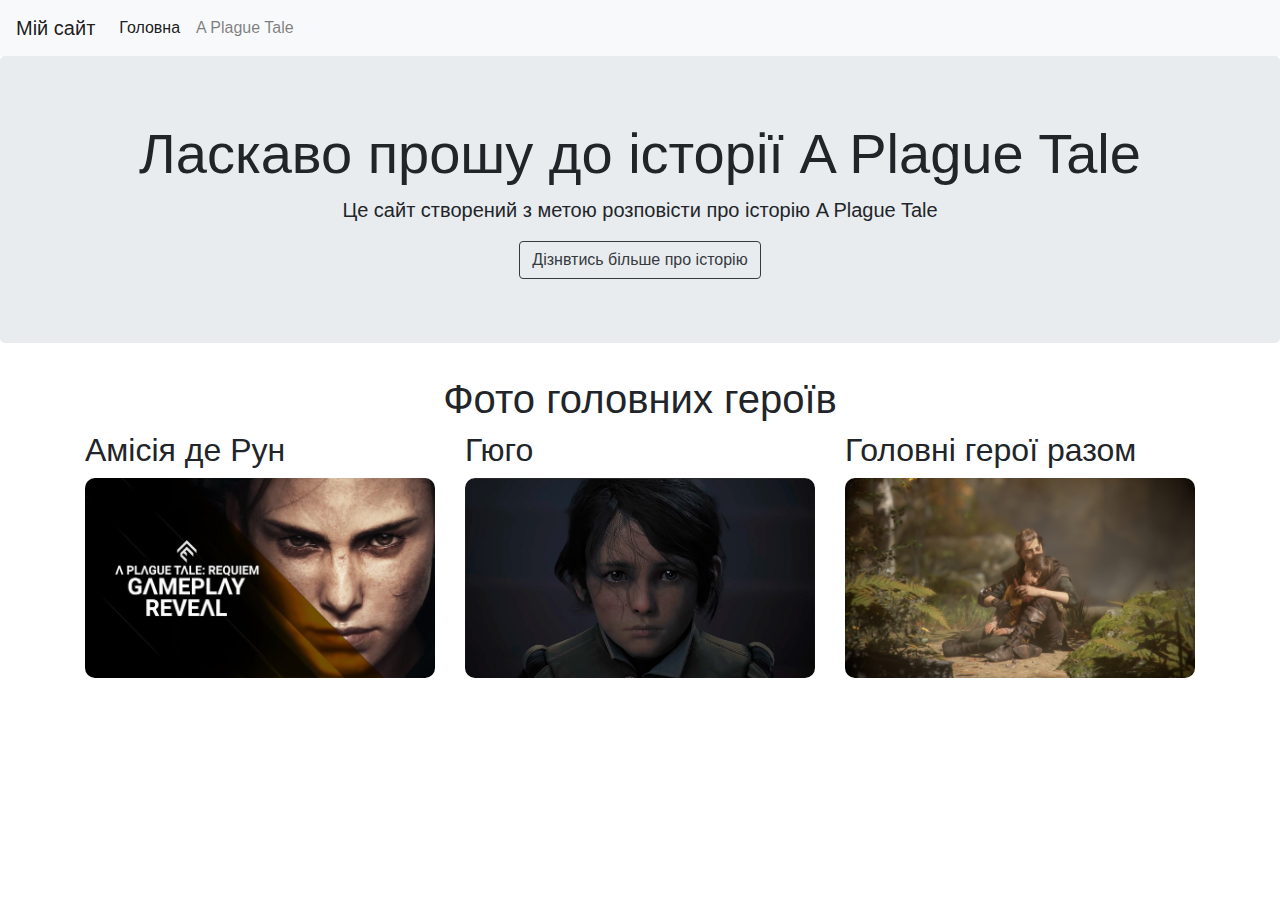
<file: index.html>
<!DOCTYPE html>
<html lang="en">
<head>
  <meta charset="UTF-8">
  <meta name="viewport" content="width=device-width, initial-scale=1.0">
  <title>Мій сайт-візитка</title>
  <link rel="stylesheet" href="https://stackpath.bootstrapcdn.com/bootstrap/4.5.0/css/bootstrap.min.css">
<style>
  .cat{
    width: 100%;
    height: 200px;
    border-radius: 10px;
  }
</style>
</head>
<body>
  <header>
    <nav class="navbar navbar-expand-lg navbar-light bg-light">
      <a class="navbar-brand" href="#">Мій сайт</a>
      <button class="navbar-toggler" type="button" data-toggle="collapse" data-target="#navbarNav" aria-controls="navbarNav" aria-expanded="false" aria-label="Toggle navigation">
        <span class="navbar-toggler-icon"></span>
      </button>
      <div class="collapse navbar-collapse" id="navbarNav">
        <ul class="navbar-nav">
          <li class="nav-item active">
            <a class="nav-link" href="index.html">Головна</a>
          </li>
          <li class="nav-item">
            <a class="nav-link" href="aboutme.html">A Plague Tale</a>
          </li>
          <!-- <li class="nav-item">
            <a class="nav-link" href="/contact.html">Контакти</a>
          </li> -->
        </ul>
      </div>
    </nav>
  </header>

  <main role="main">
    <section class="jumbotron text-center">
      <div class="container">
        <h1 class="display-4">Ласкаво прошу до історії A Plague Tale</h1>
        <p class="lead">Це сайт створений з метою розповісти про історію A Plague Tale</p>
        <a href="aboutme.html" class="btn btn-outline-dark">Дізнвтись більше про історію</a>
      </div>
    </section>

    <div class="container">
      <h1 class="display-5 text-center">Фото головних героїв</h1>

      <div class="row">
        <div class="col-md-4">
          <h2>Амісія де Рун</h2>
          <img class="cat" src="img/amisia.jpg">
        </div>
        <div class="col-md-4">
          <h2>Гюго</h2>
          <img class="cat" src="img/gugo.jpg">
        </div>
        <div class="col-md-4">
          <h2>Головні герої разом</h2>
          <img class="cat" src="img/2.jpg">
        </div>
      </div>
    </div>
  </main>

  <script src="https://code.jquery.com/jquery-3.5.1.slim.min.js"></script>
  <script src="https://cdn.jsdelivr.net/npm/@popperjs/core@2.5.4/dist/umd/popper.min.js"></script>
  <script src="https://stackpath.bootstrapcdn.com/bootstrap/4.5.0/js/bootstrap.min.js"></script>
</body>
</html>
</file>
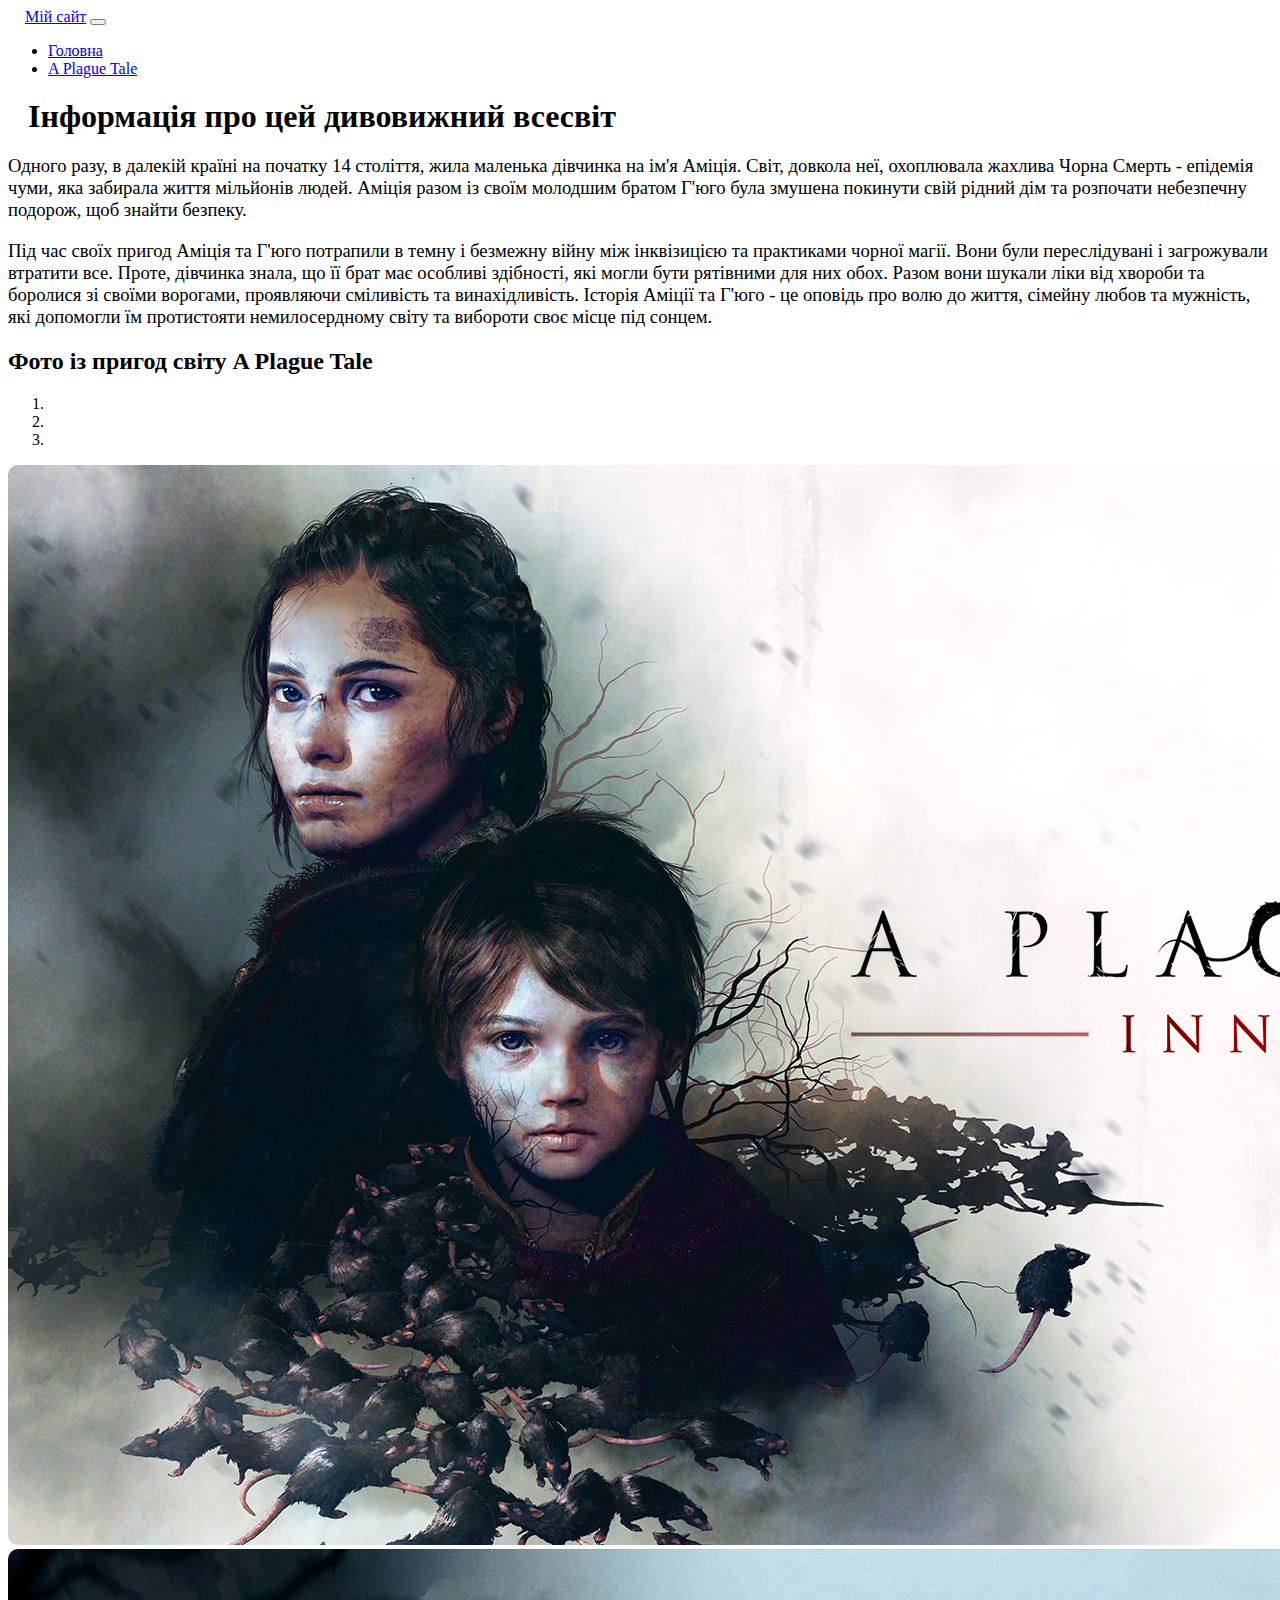
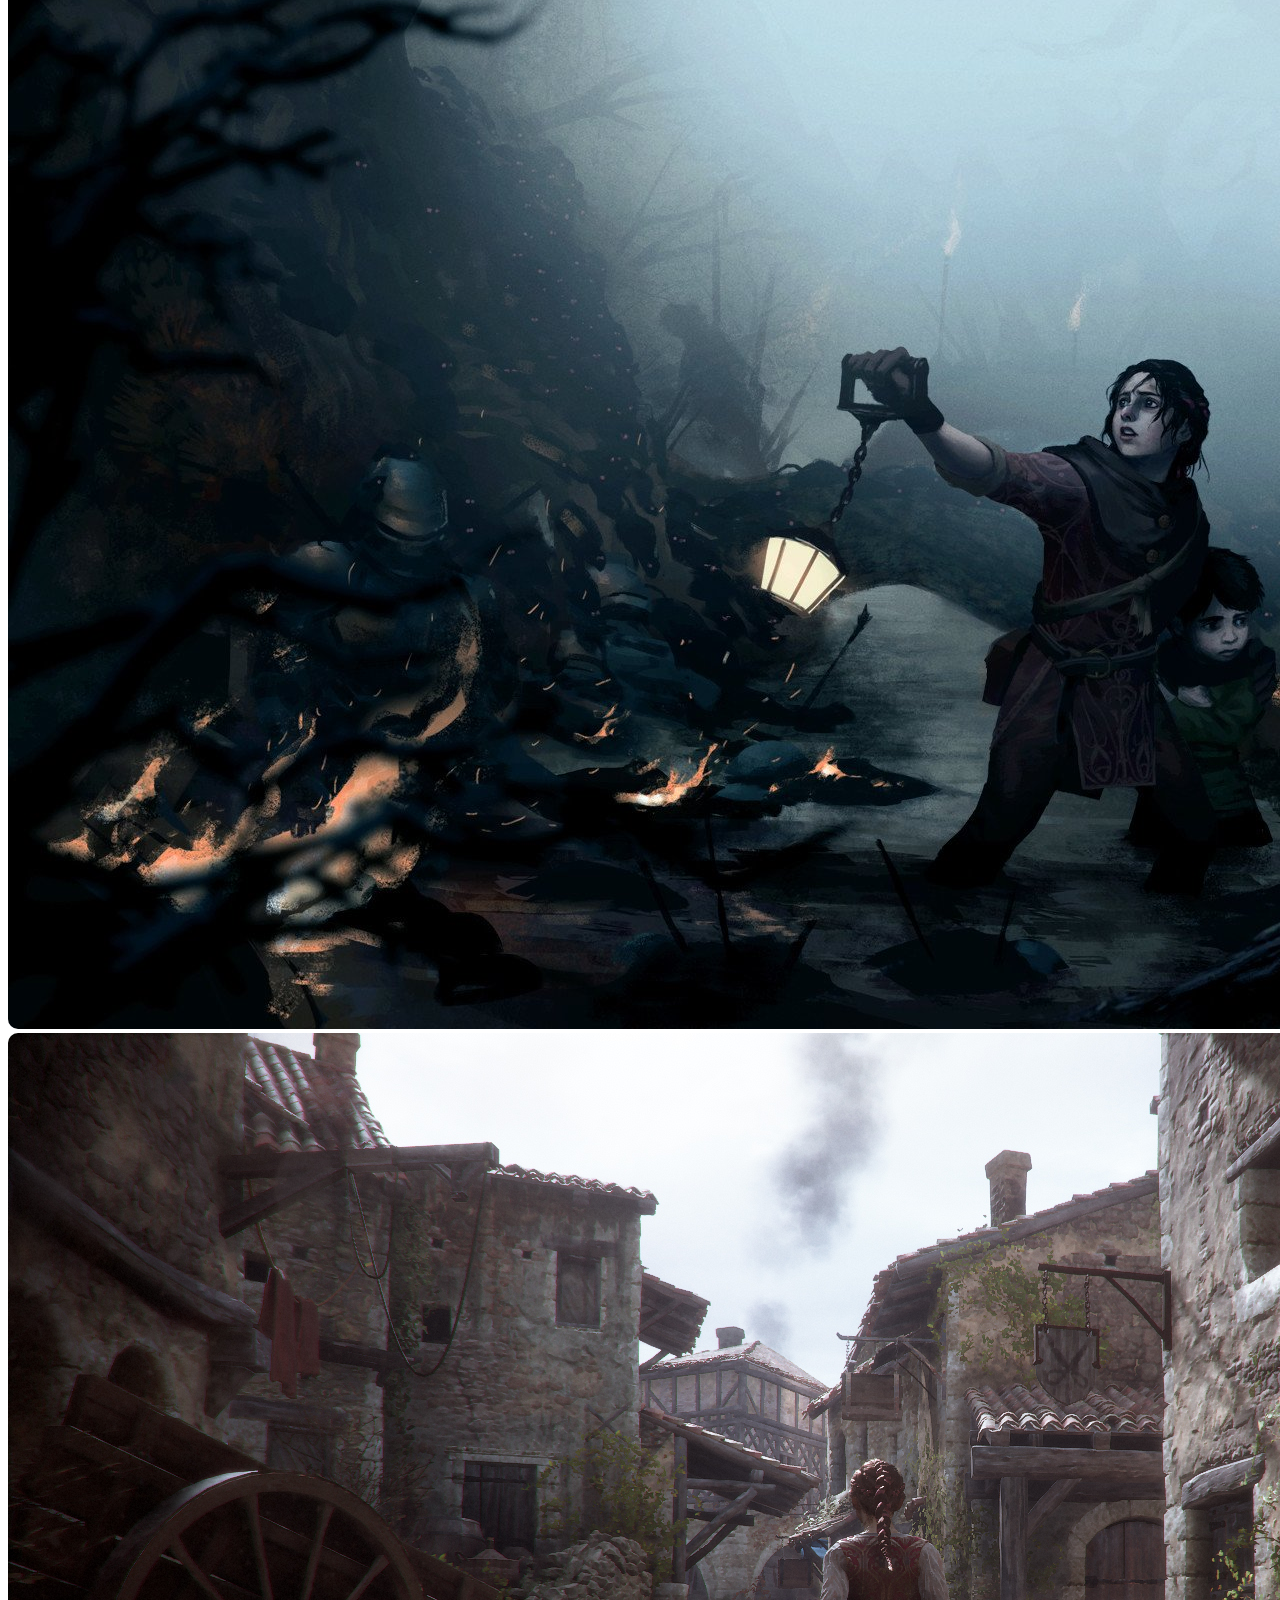
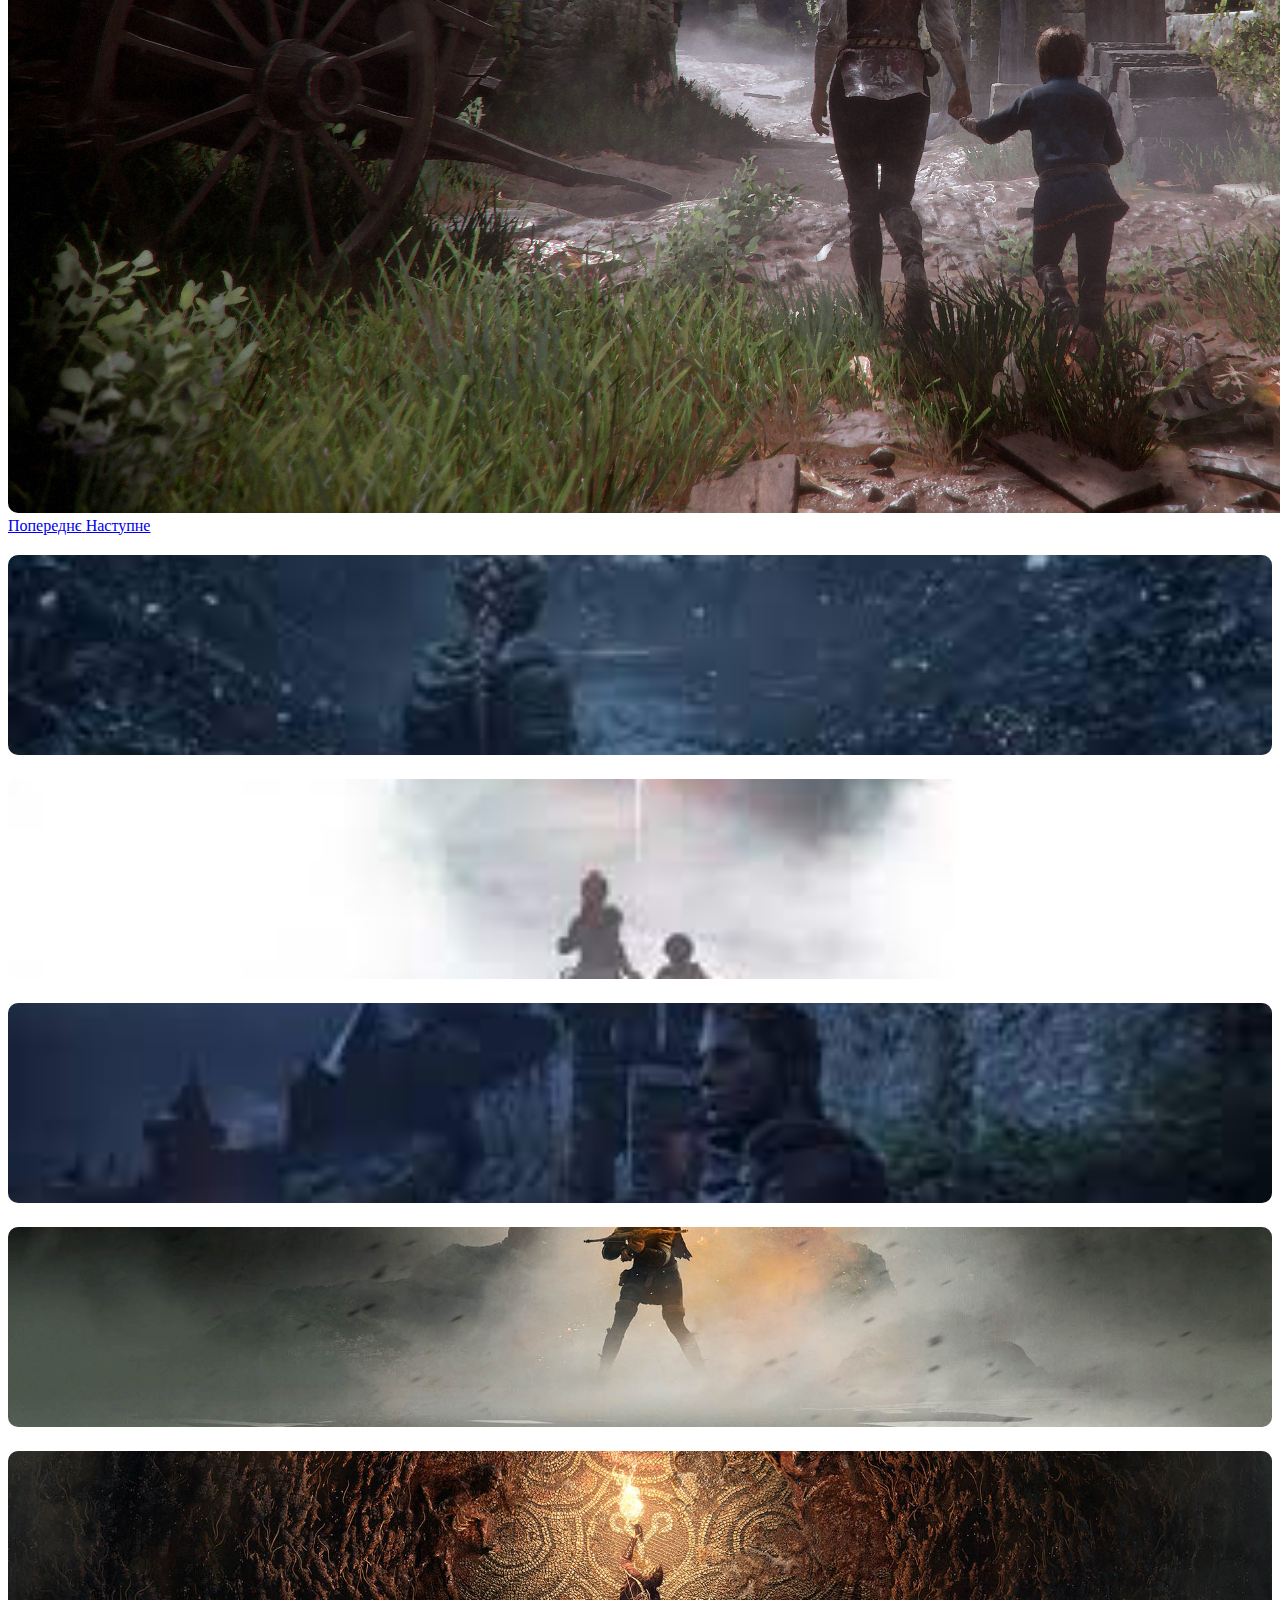
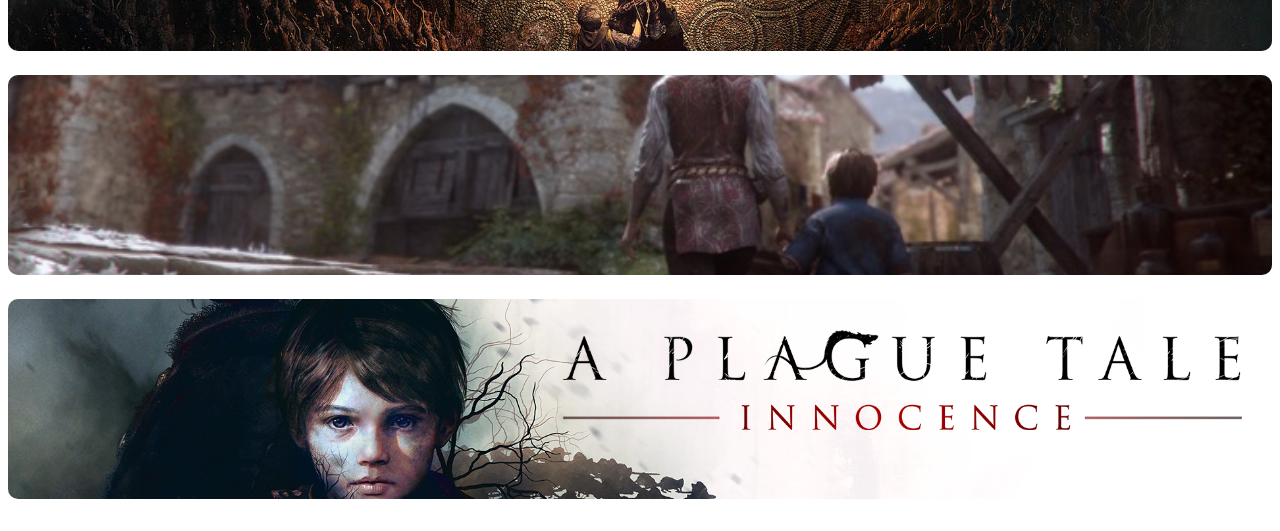
<file: aboutme.html>
<!DOCTYPE html>
<html lang="en">
  <head>
    <meta charset="UTF-8" />
    <meta name="viewport" content="width=device-width, initial-scale=1.0" />
    <title>Мій сайт-візитка</title>
    <link
      href="https://cdn.jsdelivr.net/npm/bootstrap@5.3.0-alpha3/dist/css/bootstrap.min.css"
      rel="stylesheet"
      integrity="sha384-KK94CHFLLe+nY2dmCWGMq91rCGa5gtU4mk92HdvYe+M/SXH301p5ILy+dN9+nJOZ"
      crossorigin="anonymous"
    />
    <link rel="stylesheet" href="style.css" />
  </head>
  <body>
    <header>
      <nav class="navbar navbar-expand-lg navbar-light bg-light">
        <a class="navbar-brand" href="#" style="margin-left: 17px;">Мій сайт</a>
        <button
          class="navbar-toggler"
          type="button"
          data-bs-toggle="collapse"
          data-bs-target="#navbarNav"
          aria-controls="navbarNav"
          aria-expanded="false"
          aria-label="Toggle navigation"
        >
          <span class="navbar-toggler-icon"></span>
        </button>
        <div class="collapse navbar-collapse" id="navbarNav">
          <ul class="navbar-nav">
            <li class="nav-item active">
              <a class="nav-link" href="index.html">Головна</a>
            </li>
            <li class="nav-item">
              <a class="nav-link" href="aboutme.html">A Plague Tale</a>
            </li>
            <!-- <li class="nav-item">
              <a class="nav-link" href="/contact.html">Контакти</a>
            </li> -->
          </ul>
        </div>
      </nav>
    </header>

    <main role="main">
      <section class="jumbotron text-center">
        <div class="container">
          <h1 class="display-4" style="margin: 20px;">Інформація про цей дивовижний всесвіт</h1>
          <p class="text">
            Одного разу, в далекій країні на початку 14 століття, жила маленька дівчинка на ім'я Аміція. Світ, 
            довкола неї, охоплювала жахлива Чорна Смерть - епідемія чуми, яка забирала життя мільйонів людей. 
            Аміція разом із своїм молодшим братом Г'юго була змушена покинути свій рідний дім та розпочати 
            небезпечну подорож, щоб знайти безпеку.
          </p>
          <p class="text">
            Під час своїх пригод Аміція та Г'юго потрапили в темну і безмежну війну між інквізицією та 
            практиками чорної магії. Вони були переслідувані і загрожували втратити все. Проте, дівчинка 
            знала, що її брат має особливі здібності, які могли бути рятівними для них обох. Разом вони 
            шукали ліки від хвороби та боролися зі своїми ворогами, проявляючи сміливість та винахідливість. 
            Історія Аміції та Г'юго - це оповідь про волю до життя, сімейну любов та мужність, які допомогли
             їм протистояти немилосердному світу та вибороти своє місце під сонцем.
          </p>
          <section id="photos_section" class="photos_section">
            <h2 class="section_heading" style="margin-bottom: 20px;">Фото із пригод світу A Plague Tale</h2>
            <div id="carouselExampleIndicators" class="carousel slide photos" data-bs-ride="carousel">
              <ol class="carousel-indicators">
                <li data-bs-target="#carouselExampleIndicators" data-bs-slide-to="0" class="active"></li>
                <li data-bs-target="#carouselExampleIndicators" data-bs-slide-to="1"></li>
                <li data-bs-target="#carouselExampleIndicators" data-bs-slide-to="2"></li>
              </ol>
              <div class="carousel-inner">
                <div class="carousel-item active">
                  <img src="img/fot1.jpg" class="d-block w-100" alt="Фото Валерки 1" style="border-radius: 10px;">
                </div>
                <div class="carousel-item">
                  <img src="img/fot2.jpg" class="d-block w-100" alt="Фото Валерки 2" style="border-radius: 10px;">
                </div>
                <div class="carousel-item">
                  <img src="img/fot3.jpg" class="d-block w-100" alt="Фото Валерки 3" style="border-radius: 10px;">
                </div>
              </div>
              <a class="carousel-control-prev" href="#carouselExampleIndicators" role="button" data-bs-slide="prev">
                <span class="carousel-control-prev-icon" aria-hidden="true"></span>
                <span class="visually-hidden">Попереднє</span>
              </a>
              <a class="carousel-control-next" href="#carouselExampleIndicators" role="button" data-bs-slide="next">
                <span class="carousel-control-next-icon" aria-hidden="true"></span>
                <span class="visually-hidden">Наступне</span>
              </a>
            </div>
          </section>
          <div class="row">
            <div class="col-md-3">
              <img class="cat" src="img/fot4.jpg" />
            </div>
            <div class="col-md-3">
              <img class="cat" src="img/fot5.jpg" />
            </div>
            <div class="col-md-3">
              <img class="cat" src="img/fot6.jpg" />
            </div>
            <div class="col-md-3">
              <img class="cat" src="img/fot7.jpg" />
            </div>
          </div>

          <div class="row">
            <div class="col-md-4">
              <img class="cat" src="img\fot8.jpg" />
            </div>
            <div class="col-md-4">
              <img class="cat" src="img\fot9.jpg" />
            </div>
            <div class="col-md-4">
              <img class="cat" src="img/fot1.jpg" />
            </div>
          </div>
         
        </div>
      </section>
    </main>

    <script src="https://stackpath.bootstrapcdn.com/bootstrap/5.3.0-alpha3/js/bootstrap.min.js"></script>
    <script src="https://cdn.jsdelivr.net/npm/bootstrap@5.3.0-alpha3/dist/js/bootstrap.bundle.min.js"></script>
  </body>
</html>
</file>
<file: style.css>
.cat {
    width: 100%;
    height: 200px;
    border-radius: 10px;
    object-fit: cover;
    margin-bottom: 20px;
  }

.text{
    font-size: 14pt;

}
.photos_section{
    margin-bottom: 20px;
}
</file>
